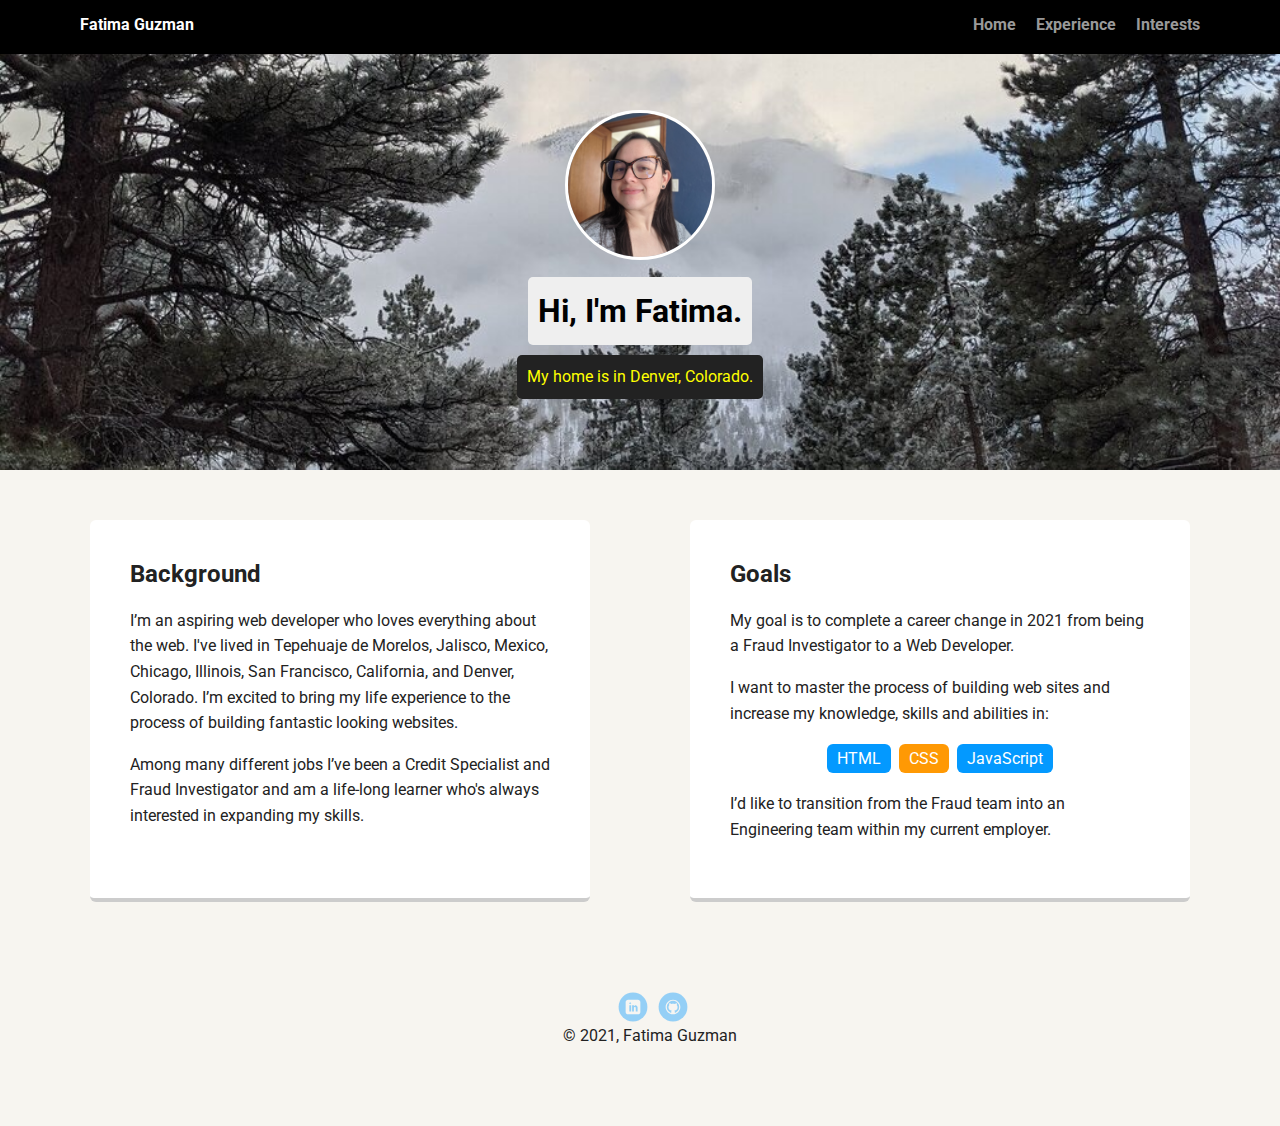
<file: index.html>
<!doctype html>
<html lang="en">
<head>
  <meta charset="utf-8">
  <title>Fatima Guzman's Profile</title>
  <meta name="viewport" content="width=device-width, initial-scale=1.0">
  <link rel="stylesheet" href="styles.css">
  <link href="https://fonts.googleapis.com/css?family=Muli%7CRoboto:400,300,500,700,900" rel="stylesheet">
</head>

  <body>

    <nav class="main-nav">
        <ul class="nav">
          <li class="name">Fatima Guzman</li>
          <li><a href="index.html">Home</a></li>
          <li><a href="experience.html">Experience</a></li>
          <li><a href="interests.html">Interests</a></li>
        </ul>
    </nav>

    <header class="header">
      <img src="images/rsz_fg_profile_photo.jpg" alt="Photo of Fatima Guzman" class="profile-image">
      <h1 class="tag name">Hi, I'm Fatima.</h1>
      <p class="tag location">My home is in Denver, Colorado.</p>
    </header>

    <main class="flex">
      <section class="card">
        <h2>Background</h2>
        <p>I’m an aspiring web developer who loves everything about the web. I've lived in Tepehuaje de Morelos, Jalisco, Mexico, Chicago, Illinois, San Francisco, California, and Denver, Colorado. I’m excited to bring my life experience to the process of building fantastic looking websites.</p>
        <p>Among many different jobs I’ve been a Credit Specialist and Fraud Investigator and am a life-long learner who's always interested in expanding my skills.</p>
      </section>

      <section class="card">
        <h2>Goals</h2>
        <p>My goal is to complete a career change in 2021 from being a Fraud Investigator to a Web Developer.</p>
        <p>I want to master the process of building web sites and increase my knowledge, skills and abilities in:</p>
        <ul class="skills">
          <li>HTML</li>
          <li>CSS</li>
          <li>JavaScript</li>
        </ul>
        <p>I’d like to transition from the Fraud team into an Engineering team within my current employer.</p>
      </section>
    </main>

    <footer>
      <ul>
        <li><a href="https://www.linkedin.com/in/fatimaguzman/" target="_blank" class="social linkedin">LinkedIn</a></li>
        <li><a href="https://github.com/FatimaGC" target="_blank" class="social github">Github</a></li>
      </ul>
      <span class="copyright">&copy; 2021, Fatima Guzman</span>
    </footer>

    </body>
  </html>
</file>
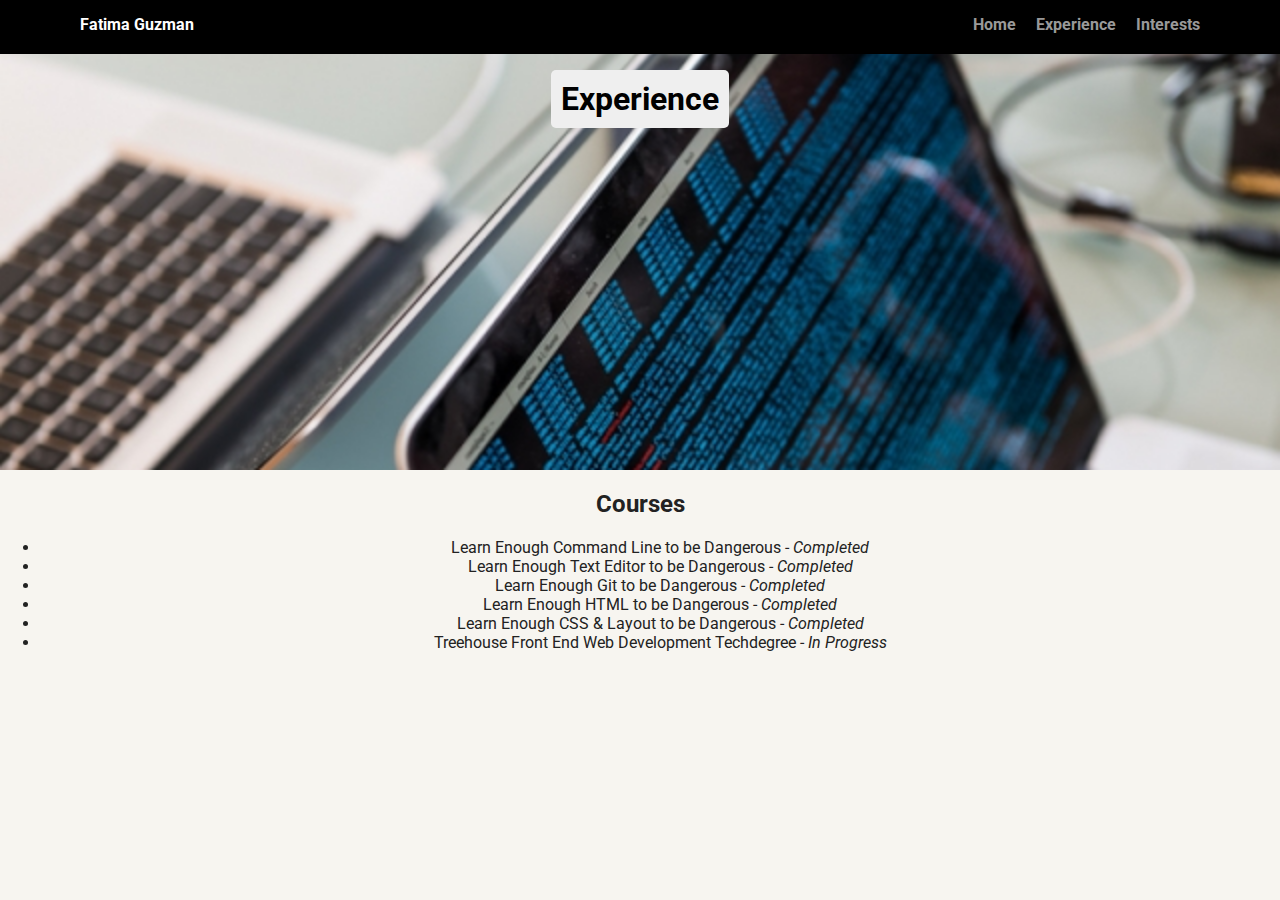
<file: experience.html>
<!DOCTYPE html>
<html lang="en" dir="ltr">
  <head>
    <meta charset="utf-8">
    <title>Fatima Guzman's</title>
    <meta name="viewport" content="width=device-width, initial-scale=1.0">
    <link rel="stylesheet" href="styles.css">
    <link href="https://fonts.googleapis.com/css?family=Muli%7CRoboto:400,300,500,700,900" rel="stylesheet">
  </head>
  <body>

    <nav class="main-nav">
        <ul class="nav">
          <li class="name">Fatima Guzman</li>
          <li><a href="index.html">Home</a></li>
          <li><a href="experience.html">Experience</a></li>
          <li><a href="interests.html">Interests</a></li>
        </ul>
    </nav>

    <header class="header--alt">
      <h1 class="tag name">Experience</h1>
    </header>

    <section>
      <h2>Courses</h2>

      <ul>
        <li>Learn Enough Command Line to be Dangerous - <em>Completed</em></li>
        <li>Learn Enough Text Editor to be Dangerous - <em>Completed</em></li>
        <li>Learn Enough Git to be Dangerous - <em>Completed</em></li>
        <li>Learn Enough HTML to be Dangerous - <em>Completed</em></li>
        <li>Learn Enough CSS & Layout to be Dangerous - <em>Completed</em></li>
        <li>Treehouse Front End Web Development Techdegree - <em>In Progress</em></li>
      </ul>
    </section>
  </body>
</html>
</file>
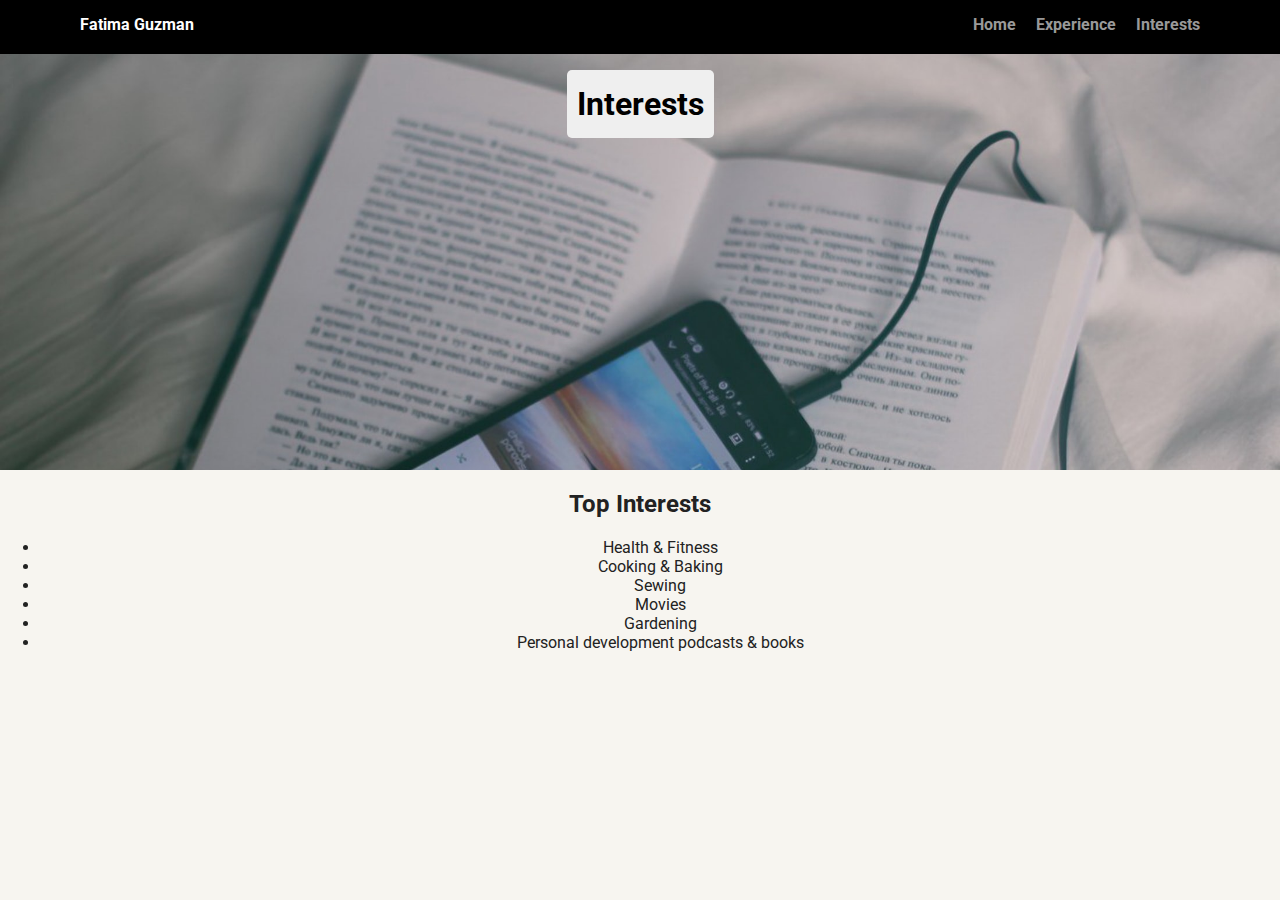
<file: interests.html>
<!DOCTYPE html>
<html lang="en" dir="ltr">
  <head>
    <meta charset="utf-8">
    <title>Fatima Guzman's</title>
    <meta name="viewport" content="width=device-width, initial-scale=1.0">
    <link rel="stylesheet" href="styles.css">
    <link href="https://fonts.googleapis.com/css?family=Muli%7CRoboto:400,300,500,700,900" rel="stylesheet">
  </head>

  <body>

    <nav class="main-nav">
        <ul class="nav">
          <li class="name">Fatima Guzman</li>
          <li><a href="index.html">Home</a></li>
          <li><a href="experience.html">Experience</a></li>
          <li><a href="interests.html">Interests</a></li>
        </ul>
    </nav>

    <header class="header header--alt__alt">
      <h1 class="tag name">Interests</h1>
    </header>

    <section>
      <h2>Top Interests</h2>
      <ul>
        <li>Health & Fitness</li>
        <li>Cooking & Baking</li>
        <li>Sewing</li>
        <li>Movies</li>
        <li>Gardening</li>
        <li>Personal development podcasts & books</li>
      </ul>
    </section>
  </body>
</html>
</file>
<file: styles.css>
/* Global Layout Set-up */
* {
  box-sizing: border-box;
}

body {
  margin: 0;
  padding: 0;
  text-align: center;
  font-family: 'Roboto', sans-serif;
  color: #222;
  background: #f7f5f0;
}
/* Link Styles */

a {
  text-decoration: none;
  color: #999;
}
a:hover {
  color: #6633ff;
}

/* Section Styles */

.main-nav {
  width: 100%;
  background: black;
  min-height: 30px;
  padding: 10px;
  position: fixed;
  text-align: center;
}
.nav {
  display: flex;
  justify-content: space-around;
  font-weight: 700;
  list-style-type: none;
  margin: 0 auto;
  padding: 0;
}

.nav .name {
    display: block;
    margin-right: auto;
    color: white;
}
.nav li {
  padding: 5px 10px 10px 10px;
}
.nav a {
  transition: all .5s;
}
.nav a:hover {
  color: white
}

.header {
  text-align: center;
  background: url('images/rsz_estes-mtn.jpg') no-repeat top center ;
  background-size: cover;
  overflow: hidden;
  padding-top: 60px;
}

.header--alt {
  background: url('images/placeimg_640_480_tech.jpg') no-repeat top center;
  background-size: cover;
  overflow: hidden;
  padding-top: 60px;
}

.header--alt__alt {
  background: url('images/konstantin-dyadyun-UF2-gL3q-38-unsplash.jpg') no-repeat top center;
  background-size: cover;
}

.header {
  line-height: 1.5;
}
.header .profile-image {
  margin-top: 50px;
  object-fit: cover;
  width: 150px;
  height: 150px;
  border-radius: 50%;
  border: 3px solid white;
  transition: all .5s;
}
.header .profile-image:hover {
  transform: scale(1.2) rotate(5deg);
}

.tag {
  background-color: #efefef;
  color: black;
  padding: 10px;
  border-radius: 5px;
  display: table;
  margin: 10px auto;
}
.location {
  background-color: #222;
  color: yellow;
}
.card {
  margin: 30px;
  padding: 20px 40px 40px;
  max-width: 500px;
  text-align: left;
  background: #fff;
  border-bottom: 4px solid #ccc;
  border-radius: 6px;
  transition: all .5s;
}
.card:hover {
  border-color: #ff99ff;
}

ul.skills {
  padding: 0;
  text-align: center;
}

.skills li {
  border-radius: 6px;
  display: inline-block;
  background: #ff9904;
  color: white;
  padding: 5px 10px;
  margin: 2px;
}

.skills li:nth-child(odd) {
  background: #0399ff;
}

footer {
  width: 100%;
  min-height: 30px;
  padding: 20px 0 40px 20px;
}

footer .copyright {
  top: -8px;
  font-size: .75em;
}

footer ul {
  list-style-type: none;
  margin: 0;
  padding: 0;
}

footer ul li {
  display: inline-block;
}

a.social {
  display: inline-block;
  text-indent: -9999px;
  margin-left: 5px;
  width: 30px;
  height: 30px;
  background-size: 30px 30px;
  opacity: .4;
  transition: all .5s;
}
a.twitter {
  background-image: url(images/twitter.svg);
}
a.linkedin {
  background-image: url(images/linkedin.svg);
}
a.github {
  background-image: url(images/github.svg);
}
a.social:hover {
  opacity: 1;
}
.clearfix {
  clear: both;
}

/* Styles for larger screens */
@media screen and (min-width: 720px) {

  .flex {
      display: -ms-flexbox;      /* TWEENER - IE 10 */
      display: flex;
      max-width: 1200px;
      -ms-flex-pack: distribute;
      justify-content: space-around;
      margin: 0 auto;
  }

  header {
    min-height: 470px;
  }

  .nav {
    max-width: 1200px;
    padding: 0 30px;
  }


  main {
    padding-top: 20px;
  }

  main p {
    line-height: 1.6em;
  }

  footer {
    font-size: 1.3em;
    max-width: 1200px;
    margin: 40px auto;
  }

}
</file>
